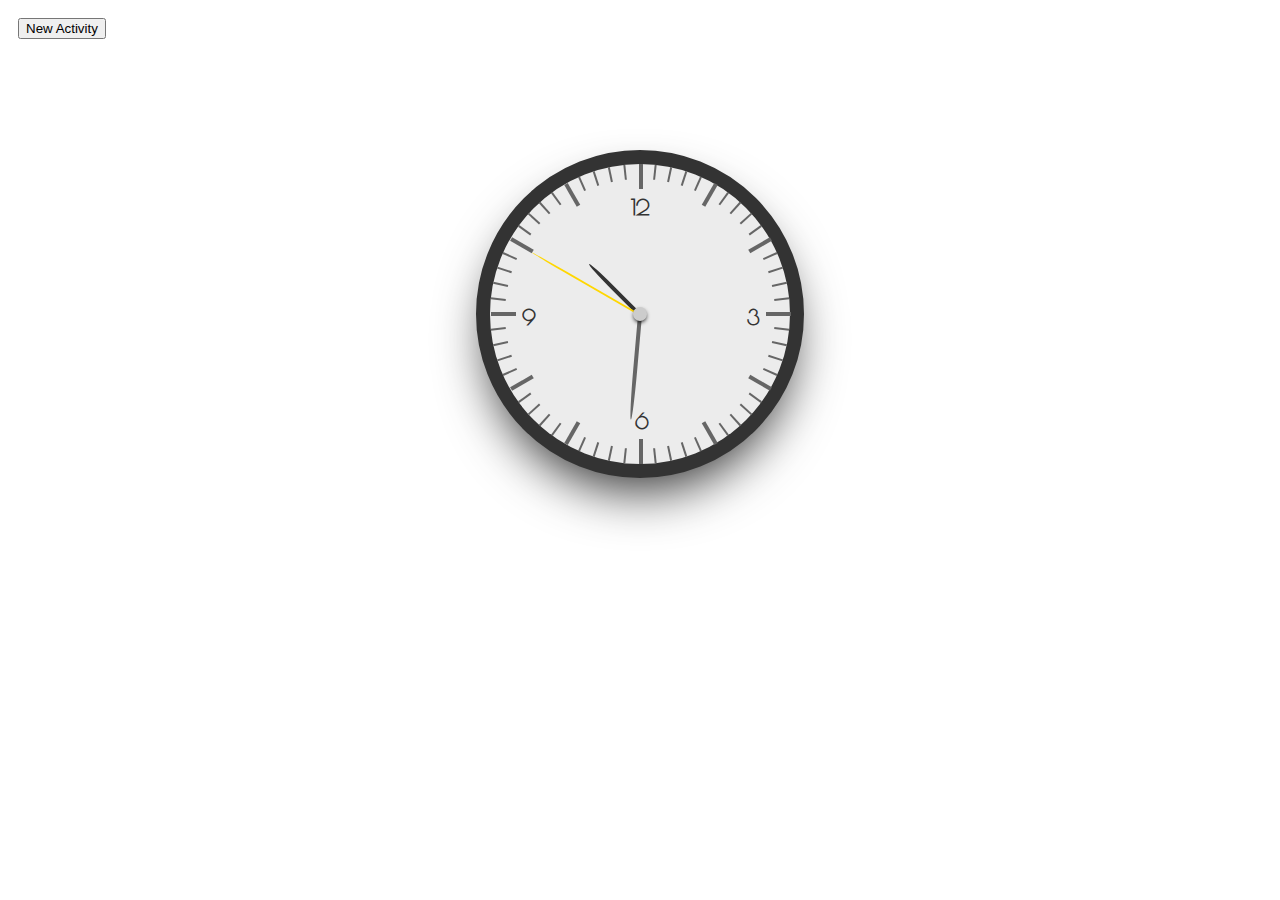
<file: index.html>
<!DOCTYPE html>
<html lang="en">
<head>
  <meta charset="UTF-8">
  <meta http-equiv="X-UA-Compatible" content="IE=edge">
  <meta name="viewport" content="width=device-width, initial-scale=1.0">
  <link rel="stylesheet" href="style.css">
  <title>Document</title>
</head>

<body>
  <div style="display: inline;" id="nabutton">
    <button type="button" style="margin: 10px;">New Activity</button>
  </div>
  
   <div class="activity-bar">
      <div class='activity' style="display: none; margin: 10px;">
        <label for="start">Name:</label>
        <input class= 'text', type="text" name="name">
        <label for="start">Start time:</label>
        <input class= 'time', type="time" name="start">
        <label for="length">Activity length:</label>
        <input class= 'number', type="number" name="length">
        <button type="button"> Remove</button>
      </div>
  </div>

 

  <div class="clock">

    <div id="sectors">
      <div class="sector"></div>
    </div>

    <div class="dot"></div>
    <div>
      <div class="hour-hand"></div>
      <div class="minute-hand"></div>
      <div class="second-hand"></div>
    </div>
    <div>
      <span class="h3">3</span>
      <span class="h6">6</span>
      <span class="h9">9</span>
      <span class="h12">12</span>
    </div>
    <div class="diallines"></div>
  </div>
</body>

<script type="text/javascript" src="script.js"></script>

</html>
</file>
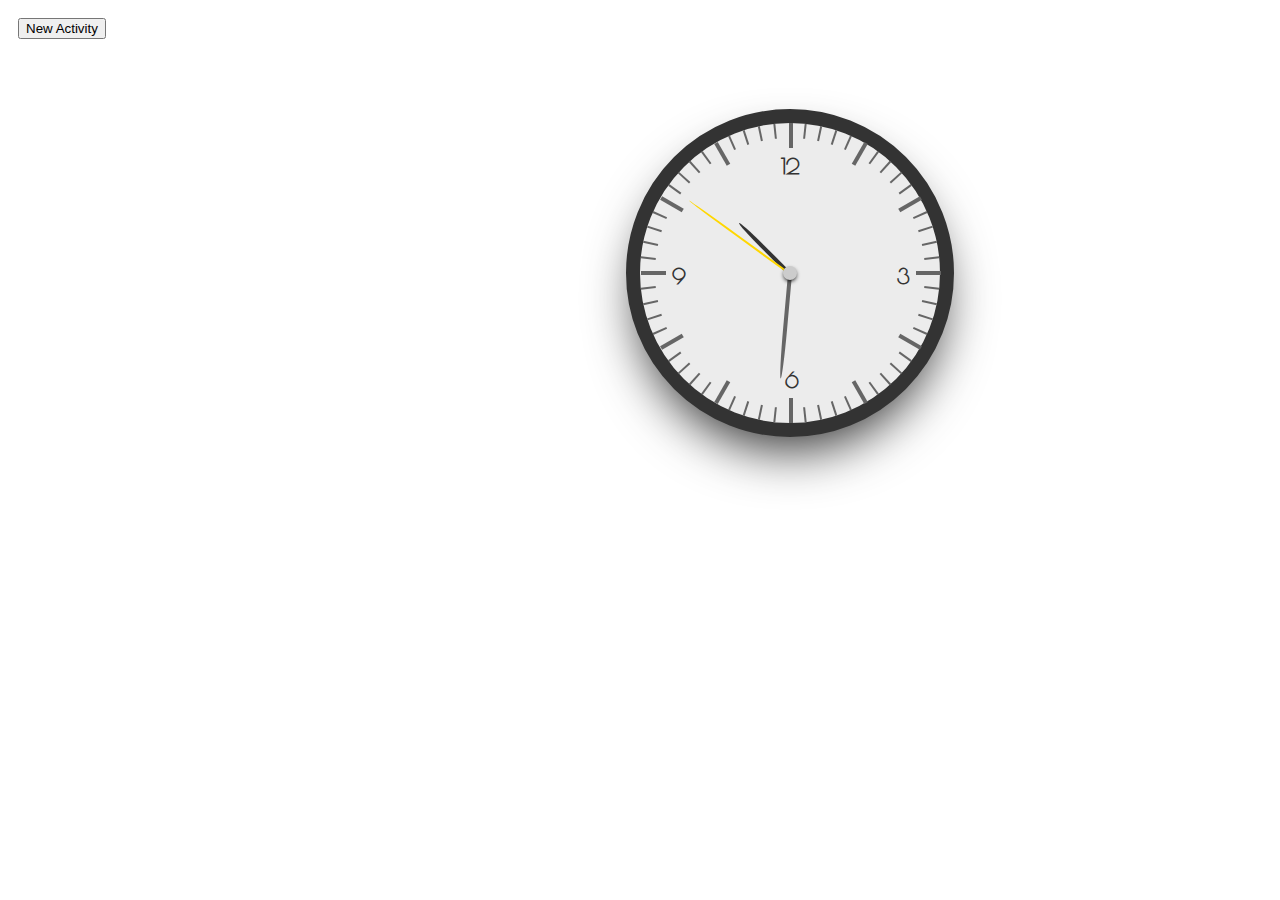
<file: clock-time/index.html>
<!DOCTYPE html>
<html lang="en">
<head>
  <meta charset="UTF-8">
  <meta http-equiv="X-UA-Compatible" content="IE=edge">
  <meta name="viewport" content="width=device-width, initial-scale=1.0">
  <link rel="stylesheet" href="style.css">
  <title>Document</title>
</head>

<body>
  <div style="display: flex;"> 
    <div class="activity-bar">
        <div class='activity' style="display: none; margin: 10px;">
          <input type="text" name="name", placeholder="Actvity Name" style="width: 100px;">
          <label for="start">Start time:</label>
          <input class= 'time' type="time" name="start" style="width: 100px;">
          <label for="length">Activity length:</label>
          <input class= 'number' type="number" name="length" style="width: 40px;">
          <button type="button"> Remove</button>
        </div>
        <div style="display: inline;" id="nabutton">
          <button type="button" style="margin: 10px;">New Activity</button>
        </div>
    </div>
    <div class="clock" style="min-width: 300px;"  >
        <div id="sectors">
          <div class="sector"></div>
        </div>

        <div class="dot"></div>
        <div>
          <div class="hour-hand"></div>
          <div class="minute-hand"></div>
          <div class="second-hand"></div>
        </div>
        <div>
          <span class="h3">3</span>
          <span class="h6">6</span>
          <span class="h9">9</span>
          <span class="h12">12</span>
        </div>
        <div class="diallines"></div>
    </div>
  </div>


</body>

<script type="text/javascript" src="script.js"></script>

</html>
</file>
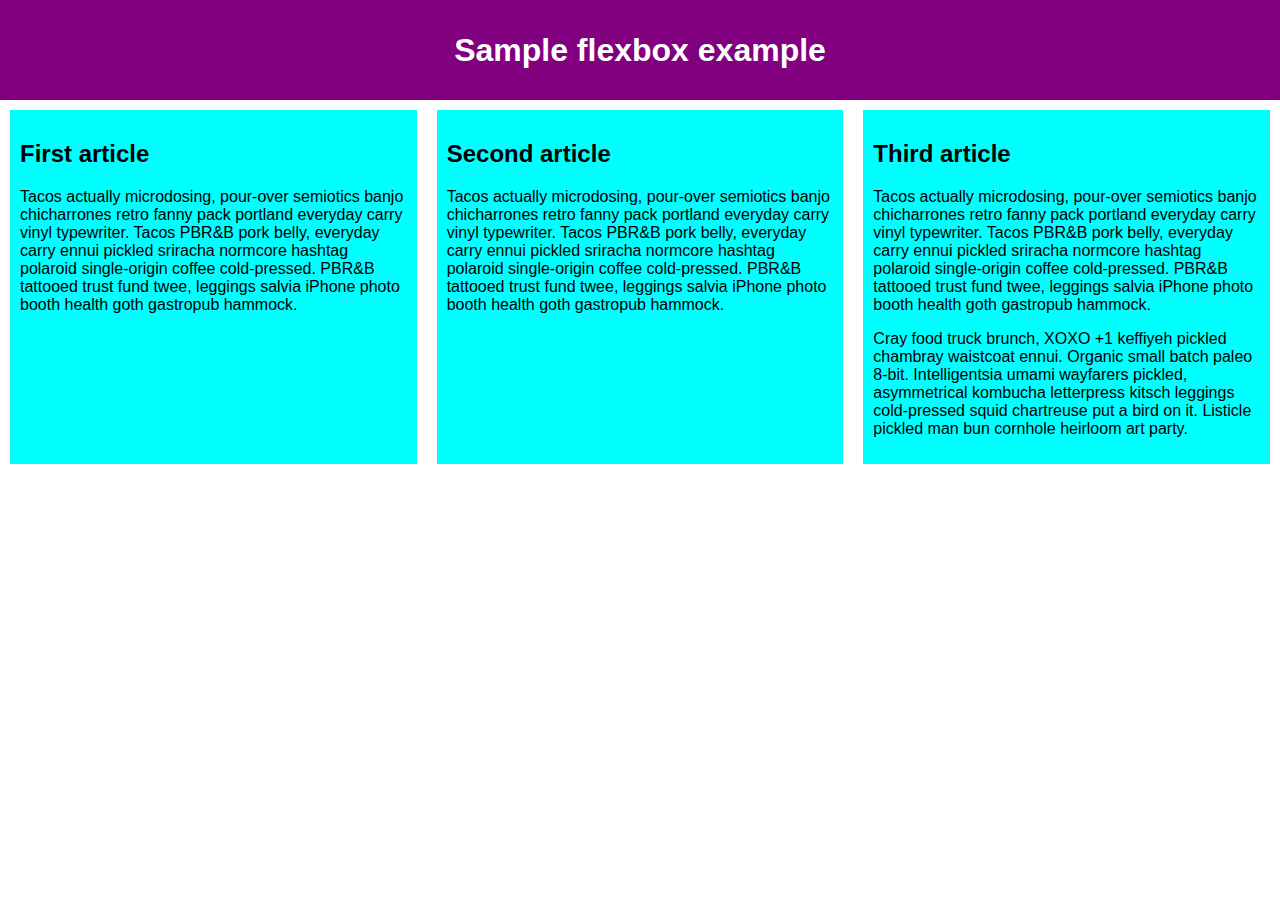
<file: test_html/index.html>
<!DOCTYPE html>
<html lang="en-us">
  <head>
    <meta charset="utf-8">
    <meta name="viewport" content="width=device-width">
    <title>Flexbox 0 — starting code</title>
    <style>
      html {
        font-family: sans-serif;
      }

      body {
        margin: 0;
      }

      header {
        background: purple;
        height: 100px;
      }

      h1 {
        text-align: center;
        color: white;
        line-height: 100px;
        margin: 0;
      }

      article {
        padding: 10px;
        margin: 10px;
        background: aqua;
      }

      section {
        display: flex;
      }
      /* Add your flexbox CSS below here */

    </style>
  </head>
  <body>
    <header>
      <h1>Sample flexbox example</h1>
    </header>

    <section>
      <article>
        <h2>First article</h2>

        <p>Tacos actually microdosing, pour-over semiotics banjo chicharrones retro fanny pack portland everyday carry vinyl typewriter. Tacos PBR&B pork belly, everyday carry ennui pickled sriracha normcore hashtag polaroid single-origin coffee cold-pressed. PBR&B tattooed trust fund twee, leggings salvia iPhone photo booth health goth gastropub hammock.</p>
      </article>

      <article>
        <h2>Second article</h2>

        <p>Tacos actually microdosing, pour-over semiotics banjo chicharrones retro fanny pack portland everyday carry vinyl typewriter. Tacos PBR&B pork belly, everyday carry ennui pickled sriracha normcore hashtag polaroid single-origin coffee cold-pressed. PBR&B tattooed trust fund twee, leggings salvia iPhone photo booth health goth gastropub hammock.</p>
      </article>

      <article>
        <h2>Third article</h2>

        <p>Tacos actually microdosing, pour-over semiotics banjo chicharrones retro fanny pack portland everyday carry vinyl typewriter. Tacos PBR&B pork belly, everyday carry ennui pickled sriracha normcore hashtag polaroid single-origin coffee cold-pressed. PBR&B tattooed trust fund twee, leggings salvia iPhone photo booth health goth gastropub hammock.</p>

        <p>Cray food truck brunch, XOXO +1 keffiyeh pickled chambray waistcoat ennui. Organic small batch paleo 8-bit. Intelligentsia umami wayfarers pickled, asymmetrical kombucha letterpress kitsch leggings cold-pressed squid chartreuse put a bird on it. Listicle pickled man bun cornhole heirloom art party.</p>
      </article>
    </section>
  </body>
</html>
</file>
<file: style.css>
@import url(https://fonts.googleapis.com/css?family=Poiret+One);


.activity-bar {
gap: 5px;
}
.activity { 
max-width: fit-content;
padding: 1%;
border-radius: 5px;
border:5px solid#666;
}

.clock {
  background: #ececec;
  width: 300px;
  height: 300px;
  margin: 8% auto 0;
  border-radius: 50%;
  border: 14px solid #333;
  position: relative;
  box-shadow: 0 2vw 4vw -1vw rgba(0,0,0,0.8);
}

label {
  display: inline;
  font: 1rem 'Fira Sans', sans-serif;
}
.time{
  width: 100px;
}
.number{
  width: 100px;
}
.text{
  width: 100px;
}


input,
label {
  margin: 0.2rem 0;
}

.sector {
  position:absolute;
  background:purple;
  opacity: 0.4;
  width: 300px;
  height: 300px;
  clip-path: path('M 150 150 L 150, 0 A 150,150 1 0,1 150,0 Z');
}


.dot {
  width: 14px;
  height: 14px;
  border-radius: 50%;
  background: #ccc;
  top: 0;
  left: 0;
  right: 0;
  bottom: 0;
  margin: auto;
  position: absolute;
  z-index: 10;
  box-shadow: 0 2px 4px -1px black;
}

.hour-hand {
  position: absolute;
  z-index: 5;
  width: 4px;
  height: 65px;
  background: #333;
  top: 79px;
  transform-origin: 50% 72px;
  left: 50%;
  margin-left: -2px;
  border-top-left-radius: 50%;
  border-top-right-radius: 50%;
}

.minute-hand {
  position: absolute;
  z-index: 6;
  width: 4px;
  height: 100px;
  background: #666;
  top: 46px;
  left: 50%;
  margin-left: -2px;
  border-top-left-radius: 50%;
  border-top-right-radius: 50%;
  transform-origin: 50% 105px;
}

.second-hand {
  position: absolute;
  z-index: 7;
  width: 2px;
  height: 120px;
  background: gold;
  top: 26px;
  lefT: 50%;
  margin-left: -1px;
  border-top-left-radius: 50%;
  border-top-right-radius: 50%;
  transform-origin: 50% 125px;
}

span {
  display: inline-block;
  position: absolute;
  color: #333;
  font-size: 22px;
  font-family: 'Poiret One';
  font-weight: 700;
  z-index: 4;
}

.h12 {
  top: 30px;
  left: 50%;
  margin-left: -9px;
}
.h3 {
  top: 140px;
  right: 30px;
}
.h6 {
  bottom: 30px;
  left: 50%;
  margin-left: -5px;
}
.h9 {
  left: 32px;
  top: 140px;
}

.diallines {
  position: absolute;
  z-index: 2;
  width: 2px;
  height: 15px;
  background: #666;
  left: 50%;
  margin-left: -1px;
  transform-origin: 50% 150px;
}
.diallines:nth-of-type(5n) {
  position: absolute;
  z-index: 2;
  width: 4px;
  height: 25px;
  background: #666;
  left: 50%;
  margin-left: -1px;
  transform-origin: 50% 150px;
}

.info {
  position: absolute;
  width: 120px;
  height: 20px;
  border-radius: 7px;
  background: #ccc;
  text-align: center;
  line-height: 20px;
  color: #000;
  font-size: 11px;
  top: 200px;
  left: 50%;
  margin-left: -60px;
  font-family: "Poiret One";
  font-weight: 700;
  z-index: 3;
  letter-spacing: 3px;
  margin-left: -60px;
  left: 50%;
}
.date {
    top: 80px;
  }
.day {
    top: 200px;
}
</file>
<file: clock-time/style.css>
@import url(https://fonts.googleapis.com/css?family=Poiret+One);


.activity-bar {
gap: 5px;
width: 300px ;
}
.activity { 
max-width: fit-content;
padding: 1%;
border-radius: 5px;
border:5px solid#666;
}

.clock {
  background: #ececec;
  width: 300px;
  height: 300px;
  margin: 8% auto 0;
  border-radius: 50%;
  border: 14px solid #333;
  position: relative;
  box-shadow: 0 2vw 4vw -1vw rgba(0,0,0,0.8);
}


label {
  display: inline;
  font: .75rem 'Fira Sans', sans-serif;
}


.sector {
  position:absolute;
  background:purple;
  opacity: 0.4;
  width: 300px;
  height: 300px;
  clip-path: path('M 150 150 L 150, 0 A 150,150 1 0,1 150,0 Z');
}


.dot {
  width: 14px;
  height: 14px;
  border-radius: 50%;
  background: #ccc;
  top: 0;
  left: 0;
  right: 0;
  bottom: 0;
  margin: auto;
  position: absolute;
  z-index: 10;
  box-shadow: 0 2px 4px -1px black;
}

.hour-hand {
  position: absolute;
  z-index: 5;
  width: 4px;
  height: 65px;
  background: #333;
  top: 79px;
  transform-origin: 50% 72px;
  left: 50%;
  margin-left: -2px;
  border-top-left-radius: 50%;
  border-top-right-radius: 50%;
}

.minute-hand {
  position: absolute;
  z-index: 6;
  width: 4px;
  height: 100px;
  background: #666;
  top: 46px;
  left: 50%;
  margin-left: -2px;
  border-top-left-radius: 50%;
  border-top-right-radius: 50%;
  transform-origin: 50% 105px;
}

.second-hand {
  position: absolute;
  z-index: 7;
  width: 2px;
  height: 120px;
  background: gold;
  top: 26px;
  lefT: 50%;
  margin-left: -1px;
  border-top-left-radius: 50%;
  border-top-right-radius: 50%;
  transform-origin: 50% 125px;
}

span {
  display: inline-block;
  position: absolute;
  color: #333;
  font-size: 22px;
  font-family: 'Poiret One';
  font-weight: 700;
  z-index: 4;
}

.h12 {
  top: 30px;
  left: 50%;
  margin-left: -9px;
}
.h3 {
  top: 140px;
  right: 30px;
}
.h6 {
  bottom: 30px;
  left: 50%;
  margin-left: -5px;
}
.h9 {
  left: 32px;
  top: 140px;
}

.diallines {
  position: absolute;
  z-index: 2;
  width: 2px;
  height: 15px;
  background: #666;
  left: 50%;
  margin-left: -1px;
  transform-origin: 50% 150px;
}
.diallines:nth-of-type(5n) {
  position: absolute;
  z-index: 2;
  width: 4px;
  height: 25px;
  background: #666;
  left: 50%;
  margin-left: -1px;
  transform-origin: 50% 150px;
}

.info {
  position: absolute;
  width: 120px;
  height: 20px;
  border-radius: 7px;
  background: #ccc;
  text-align: center;
  line-height: 20px;
  color: #000;
  font-size: 11px;
  top: 200px;
  left: 50%;
  margin-left: -60px;
  font-family: "Poiret One";
  font-weight: 700;
  z-index: 3;
  letter-spacing: 3px;
  margin-left: -60px;
  left: 50%;
}
.date {
    top: 80px;
  }
.day {
    top: 200px;
}
</file>
